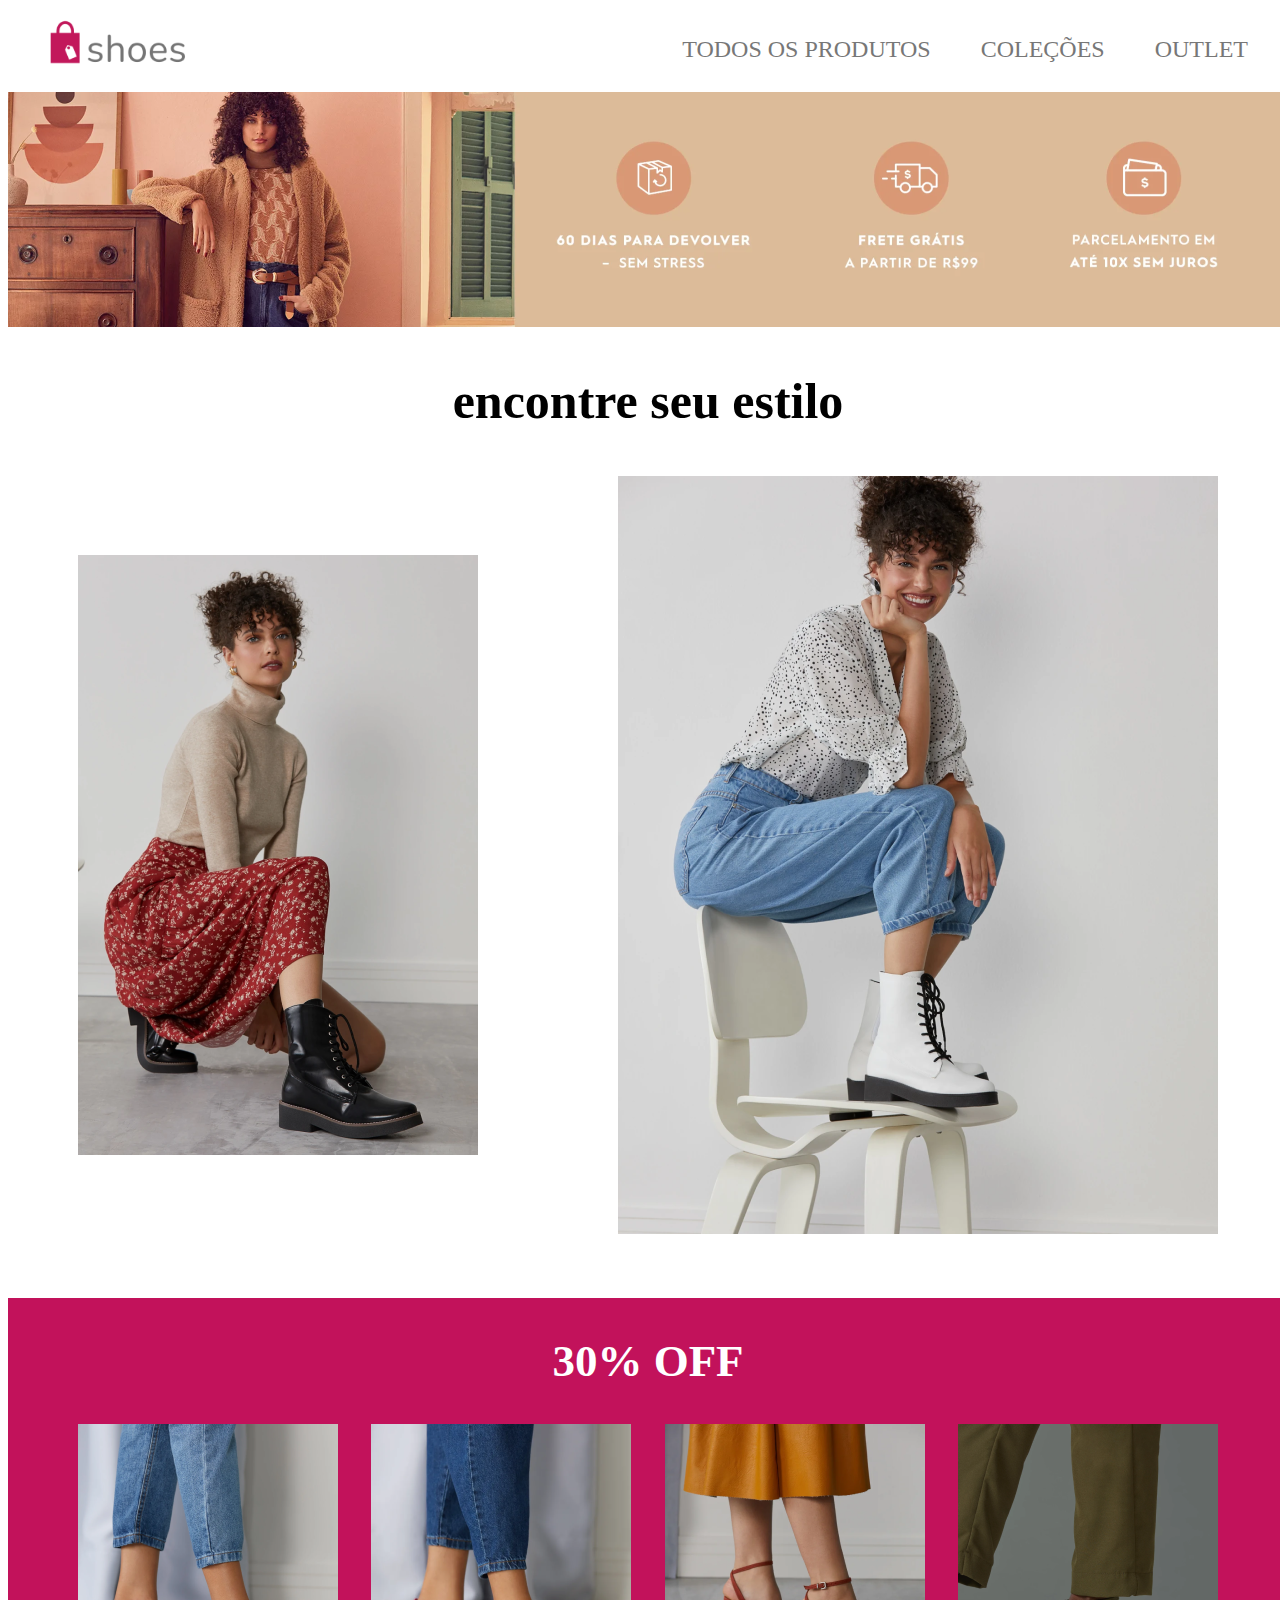
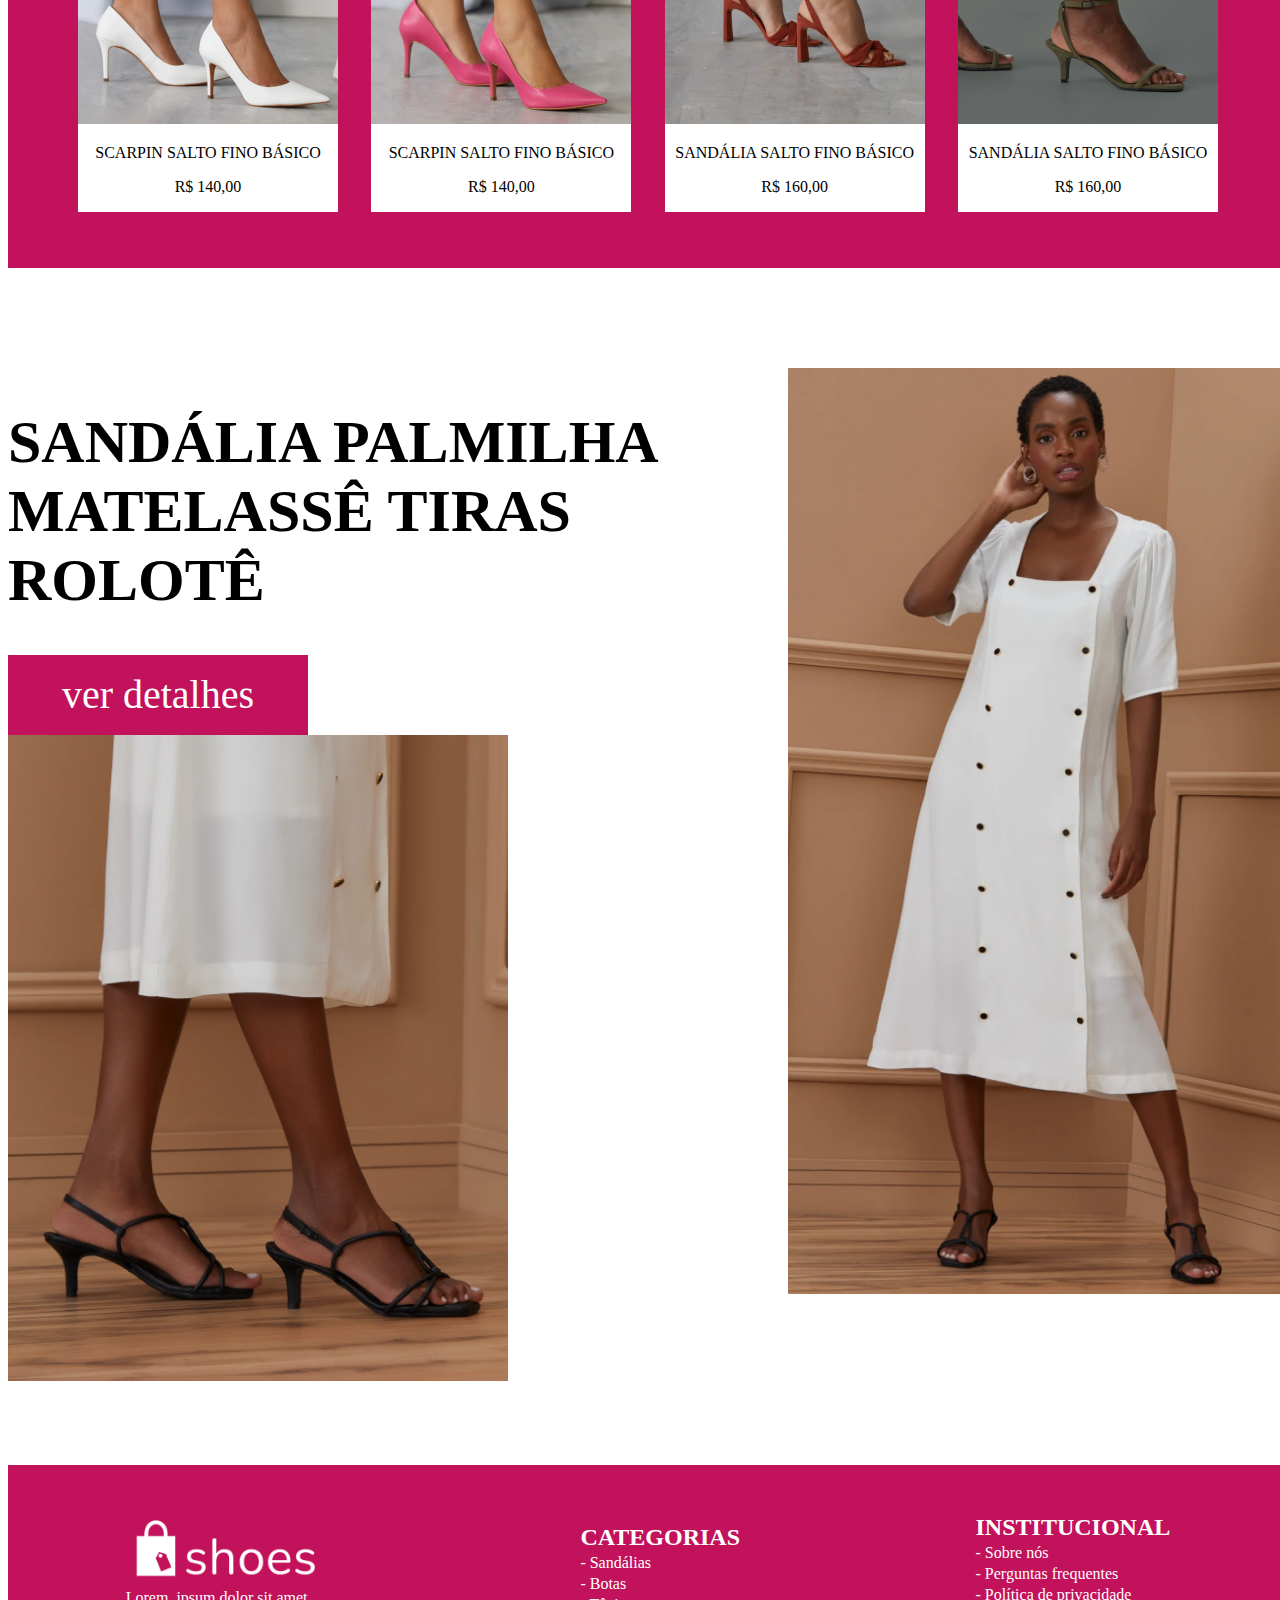
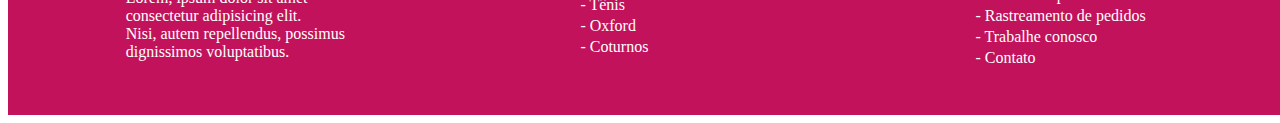
<file: index.html>
<!DOCTYPE html>
<html lang="en">

<head>
    <meta charset="UTF-8">
    <meta http-equiv="X-UA-Compatible" content="IE=edge">
    <meta name="viewport" content="width=device-width, initial-scale=1.0">
    <title>Shoes Store</title>
    <link rel="stylesheet" href="style.css">
</head>


<body>

    <div id="content">

    <header>
    
        <div class="headbox">
            <div class="logo"><img width="160" src="./shoes_pics/logo-color.png" alt=""></div>
            <div class="nav">
                <div class="nav1">
                    <p>TODOS OS PRODUTOS</p>
                </div>
                <div class="nav2">
                    <p>COLEÇÕES</p>
                </div>
                <div class="nav3">
                    <p>OUTLET</p>
                </div>
            </div>
        </div>
    </header>

    <main>
        <div class="banner"><img src="./shoes_pics/banner.png" alt=""></div>

        <div class="title">
            <h1>encontre seu estilo</h1>
        </div>

        <div class="psbox">
        <div class="ps1"><img src="./shoes_pics/photoshoot-1.png" alt=""></div>
        <div class="ps2"><img src="./shoes_pics/photoshoot-2.png" alt=""></div>
        </div>

    <section class="deals">
    
        <div class="dealsbox">
    
            <div class="deals_title">
                <h2>30% OFF</h2>
            </div>
    
            <div class="shoes_line">
    
                <div class="shoes1_box">
                    <div class="shoes1">
                        <img src="./shoes_pics/shoes1.png" alt="">
                    </div>
                    <div class="text_shoes">
                        <p>SCARPIN SALTO FINO BÁSICO</p>
                        <p>R$ 140,00</p>
                    </div>
                </div>
    
                <div class="shoes2_box">
                    <div class="shoes2">
                        <img src="./shoes_pics/shoes2.png" alt="">
                    </div>
                    <div class="text_shoes">
                        <p>SCARPIN SALTO FINO BÁSICO</p>
                        <p>R$ 140,00</p>
                    </div>
                </div>
    
                <div class="shoes3_box">
                    <div class="shoes3">
                        <img src="./shoes_pics/shoes3.png" alt="">
                    </div>
                    <div class="text_shoes">
                        <p>SANDÁLIA SALTO FINO BÁSICO</p>
                        <p>R$ 160,00</p>
                    </div>
                </div>
    
                <div class="shoes4_box">
                    <div class="shoes4">
                        <img src="./shoes_pics/shoes4.png" alt="">
                    </div>
                    <div class="text_shoes">
                        <p>SANDÁLIA SALTO FINO BÁSICO</p>
                        <p>R$ 160,00</p>
                    </div>
                </div>
    
            </div>
    
        </div>
    
    </section>

    <section class="palmilha">

    <div class="sand_box">

        <div class="sand_left">

        <div class="sand_left_top">
        <div class="sand_title"><h1>SANDÁLIA PALMILHA<br>MATELASSÊ TIRAS ROLOTÊ</h1></div>
        <div class="details"><button>ver detalhes</button></div>
        </div>

        <div class="ps3"><img width="500" src="./shoes_pics/photoshoot-3.png" alt=""></div>

        </div>

        <div class="ps4"><img width="500" src="./shoes_pics/photoshoot-4.png" alt=""></div>

    </div>

    </section>

    </main>

    <footer>
    
        <div class="foot1">
            <div class="foot1_logo">
                <img width="200" src="./shoes_pics/logo-white.png" alt="">
            </div>
            <div class="foot1_text">
                <p>Lorem, ipsum dolor sit amet <br>consectetur adipisicing elit.<br> Nisi, autem
                    repellendus, possimus<br> dignissimos voluptatibus.</p>
            </div>
        </div>
    
        <div class="categorias">
            <h2>CATEGORIAS</h2>
            <p>- Sandálias</p>
            <p>- Botas</p>
            <p>- Tênis</p>
            <p>- Oxford</p>
            <p>- Coturnos</p>
        </div>
    
        <div class="institucional">
            <h2>INSTITUCIONAL</h2>
            <p>- Sobre nós</p>
            <p>- Perguntas frequentes</p>
            <p>- Política de privacidade</p>
            <p>- Rastreamento de pedidos</p>
            <p>- Trabalhe conosco</p>
            <p>- Contato</p>
        </div>
    
    </footer>

</div>
    
</body>


</html>
</file>
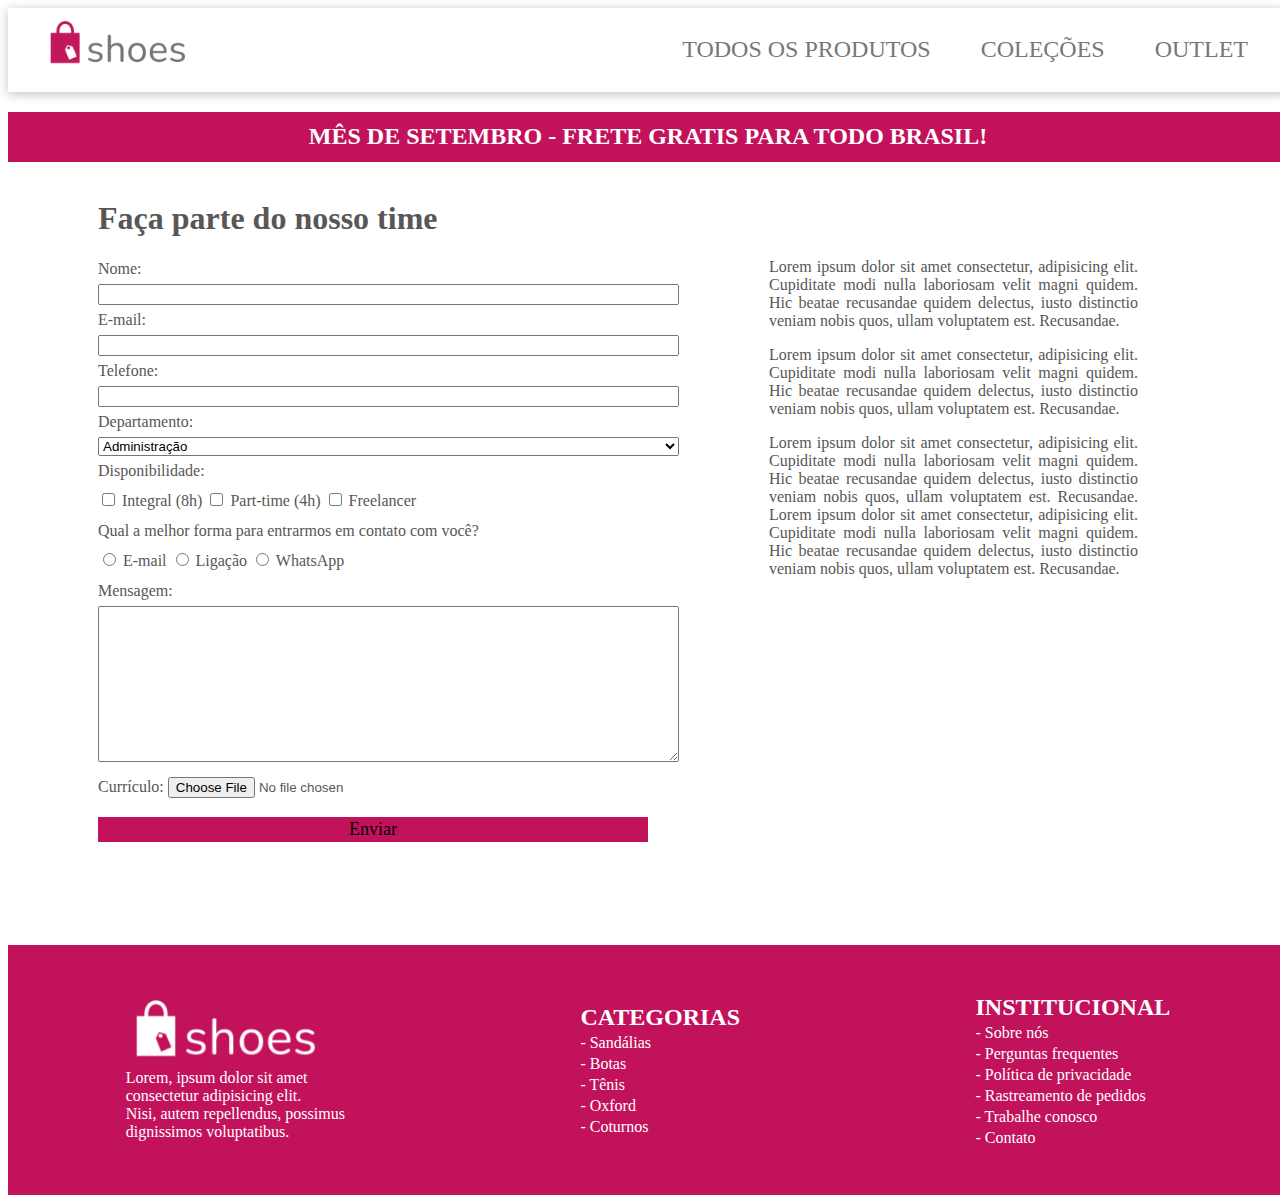
<file: formulario.html>
<!DOCTYPE html>
<html lang="en">

<head>
    <meta charset="UTF-8">
    <meta http-equiv="X-UA-Compatible" content="IE=edge">
    <meta name="viewport" content="width=device-width, initial-scale=1.0">
    <title>Shoes Store</title>
    <link rel="stylesheet" href="formulario.css">
</head>


<body>

    <div id="content">

        <header>

            <div class="headbox">
                <div class="logo"><img width="160" src="./shoes_pics/logo-color.png" alt=""></div>
                <div class="nav">
                    <div class="nav1">
                        <p>TODOS OS PRODUTOS</p>
                    </div>
                    <div class="nav2">
                        <p>COLEÇÕES</p>
                    </div>
                    <div class="nav3">
                        <p>OUTLET</p>
                    </div>
                </div>
            </div>
        </header>

        <main>

            <div class="banner_frete">
                <div class="background_box"></div>
                <div class="banner_text">
                    <h2>MÊS DE SETEMBRO - FRETE GRATIS
                        PARA TODO BRASIL!</h2>
                </div>
            </div>

            <div class="main_box">

                <div class="leftbox">

                    <div class="left01">
                        <h1>Faça parte do nosso time</h1>
                        <form action="/formulario.html" method="post"></form>

                        <label for="nome">Nome:</label>
                        <input class="name" type="text" name="nome">

                        <label for="email">E-mail:</label>
                        <input class="email" type="email" name="email">

                        <label for="tel">Telefone:</label>
                        <input class="tel" type="tel" name="tel">

                        <label>Departamento:</label>
                        <select class="depart" name="depart" id="depart">
                            <option value="ADM">Administração</option>
                            <option value="RH">Recursos Humanos</option>
                            <option value="FIN">Finanças</option>
                            <option value="ART">Design</option>
                        </select>
                    </div>

                    <div class="left02">
                        <label for="disponivel">Disponibilidade:</label>
                        <div class="disp">
                            <input type="checkbox" id="d1" name="disponivel" value="Integral (8h)">
                            <label for="d1">Integral (8h)</label>
                            <input type="checkbox" id="d2" name="disponivel" value="Part-time (4h)">
                            <label for="d2">Part-time (4h)</label>
                            <input type="checkbox" id="d3" name="disponivel" value="Freelancer">
                            <label for="d3">Freelancer</label>
                        </div>
                    </div>

                    <div class="contato">
                        <label>Qual a melhor forma para entrarmos em contato com você?</label>
                        <div class="contato">
                            <input type="radio" name="contato" value="E-mail">
                            <label>E-mail</label>
                            <input type="radio" name="contato" value="Ligação">
                            <label>Ligação</label>
                            <input type="radio" name="contato" value="WhatsApp">
                            <label>WhatsApp</label>
                        </div>

                    </div>


                    <label for="mensagem">Mensagem:</label>

                    <div class="msg">

                        <textarea name="mensagem" id="msg" cols="70" rows="10"></textarea>

                    </div>

                    <div class="cv">
                        <Label>Currículo:</Label>
                        <input type="file" name="cv" accept=".pdf, .doc">
                    </div>

                    <div class="send_bt"><button type="submit">Enviar</button></div>

                </div>

                <div class="text">
                    <p>Lorem ipsum dolor sit amet consectetur, adipisicing elit.
                        Cupiditate modi nulla laboriosam velit magni quidem. Hic
                        beatae recusandae quidem delectus, iusto distinctio veniam
                        nobis quos, ullam voluptatem est. Recusandae.</p>
                    <p>Lorem ipsum dolor sit amet consectetur, adipisicing elit.
                        Cupiditate modi nulla laboriosam velit magni quidem. Hic
                        beatae recusandae quidem delectus, iusto distinctio veniam
                        nobis quos, ullam voluptatem est. Recusandae.</p>
                    <p>Lorem ipsum dolor sit amet consectetur, adipisicing elit.
                        Cupiditate modi nulla laboriosam velit magni quidem. Hic
                        beatae recusandae quidem delectus, iusto distinctio veniam
                        nobis quos, ullam voluptatem est. Recusandae. Lorem ipsum dolor 
                        sit amet consectetur, adipisicing elit.
                        Cupiditate modi nulla laboriosam velit magni quidem. Hic
                        beatae recusandae quidem delectus, iusto distinctio veniam
                        nobis quos, ullam voluptatem est. Recusandae.</p>
                </div>
            </div>
        </main>

        <footer>

            <div class="foot1">
                <div class="foot1_logo">
                    <img width="200" src="./shoes_pics/logo-white.png" alt="">
                </div>
                <div class="foot1_text">
                    <p>Lorem, ipsum dolor sit amet <br>consectetur adipisicing elit.<br> Nisi, autem
                        repellendus, possimus<br> dignissimos voluptatibus.</p>
                </div>
            </div>

            <div class="categorias">
                <h2>CATEGORIAS</h2>
                <p>- Sandálias</p>
                <p>- Botas</p>
                <p>- Tênis</p>
                <p>- Oxford</p>
                <p>- Coturnos</p>
            </div>

            <div class="institucional">
                <h2>INSTITUCIONAL</h2>
                <p>- Sobre nós</p>
                <p>- Perguntas frequentes</p>
                <p>- Política de privacidade</p>
                <p>- Rastreamento de pedidos</p>
                <p>- Trabalhe conosco</p>
                <p>- Contato</p>
            </div>

        </footer>

    </div>

</body>


</html>
</file>
<file: style.css>
header .headbox {
    display: flex;
    justify-content: space-between;
}

header .nav {
    display: flex;
    align-self: center;
}

.logo {
    margin-left: 30px;
}

.nav1 {
    font-family: 'Ropa Sans';
    font-size: 24px;
    color: #777777;
    margin-right: 50px;
}

.nav2 {
    font-family: 'Ropa Sans';
    font-size: 24px;
    color: #777777;
    margin-right: 50px;
}

.nav3 {
    font-family: 'Ropa Sans';
    font-size: 24px;
    color: #777777;
    margin-right: 40px;
}

main .banner {
    display: flex;
    justify-content: center;
}

main .title {
    display: flex;
    justify-content: center;
    font-family: 'Ropa Sans';
    font-weight: 800;
    font-size: 25px;
    line-height: 82px;
}

main .psbox {
    display: flex;
    justify-content: space-around;
    margin-bottom: 60px;
}

main .ps1 {
    align-self: center;
}

section .dealsbox {
    background-color: #c2125b;
    display: flex;
    flex-direction: column;
    height: 570px;
    margin-bottom: 100px;

}

section .deals_title {
    display: flex;
    color: white;
    font-family: 'Ropa Sans';
    font-size: 30px;
    align-self: center;
}

section .shoes_line {
    display: flex;
    justify-content: space-between;
    margin-left: 70px;
    margin-right: 70px;
}

.shoes1_box {
    background-color: white;
}

.shoes2_box {
    background-color: white;
}

.shoes3_box {
    background-color: white;
}

.shoes4_box {
    background-color: white;
}

.text_shoes {
    font-family: 'Ropa Sans';
    text-align: center;
}

.sand_box {
    display: flex;
    justify-content: space-around;
}

.sand_left {
    display: flex;
    flex-direction: column;
    justify-content: space-between;
}

section .sand_title {
    font-family: 'Ropa Sans';
    font-size: 30px;
}

button {
    font-family: 'Ropa Sans';
    font-size: 40px;
    background-color: #c2125b;
    text-align: center;
    color: white;
    width: 300px;
    height: 80px;
    border: none;
   
}

footer {
    display: flex;
    justify-content: space-around;
    align-items: center;
    background-color: #c2125b;
    height: 250px;
    margin-top: 80px;
}

footer .foot1 {
    display: flex;
    flex-direction: column;
    font-family: 'Ropa Sans';
    color: white;
}

.foot1_logo {
    position: absolute;
}

.foot1_text {
    margin-top: 70px;

}

.categorias {
    font-family: 'Ropa Sans';
    line-height: 5px;
    color: white;
}

.institucional {
    font-family: 'Ropa Sans';
    line-height: 5px;
    color: white;
}

#content {
    margin: 0 auto;
    width: 1280px;
}
</file>
<file: formulario.css>
header .headbox {
    display: flex;
    justify-content: space-between;
    box-shadow: 0px 2px 10px rgba(0, 0, 0, 0.25);
    margin-bottom: 20px;
}

header .nav {
    display: flex;
    align-self: center;
}

.logo {
    margin-left: 30px;
}

.nav1 {
    font-family: 'Ropa Sans';
    font-size: 24px;
    color: #777777;
    margin-right: 50px;
}

.nav2 {
    font-family: 'Ropa Sans';
    font-size: 24px;
    color: #777777;
    margin-right: 50px;
}

.nav3 {
    font-family: 'Ropa Sans';
    font-size: 24px;
    color: #777777;
    margin-right: 40px;
}

.banner_frete {
    display: flex;
    justify-content: center;
    position: sticky;
    top: 0px;
}

.background_box {
    display: flex;
    background-color: #c2125b;
    width: 1280px;
    height: 50px;
    position: relative;
    z-index: 1;
}

.banner_text {
    display: flex;
    position: absolute;
    font-family: 'Ropa Sans';
    color: #fff;
    align-self: center;
    z-index: 10;
}





.main_box {
    display: flex;

}

main .leftbox{
    display: flex;
    flex-direction: column;
    line-height: 30px;
    margin: 20px 20px 20px 90px;
    font-family: 'Ropa Sans';
    color: #575757;
}

main .left01 {
    display: flex;
    flex-direction: column;
}

main .text {
    font-family: 'Ropa Sans';
    margin: 80px 150px 70px 70px;
    text-align: justify;
    color: #575757;

}

button {
    background-color: #c2125b;
    border: none;
    font-family: 'Ropa Sans';
    color: black;
    width: 550px;
    height: 25px;
    font-size: 18px;
    margin-top: 15px;
    transition-property: background-color, color;
    transition-duration: 0.5s;
}

button:hover {
    background-color: rgb(21, 104, 212);
    color: #fff;
    transition: background-color 0.5s, color 0.5s;
}

.name:hover {
    border: solid blue 2px;
}

.email:hover {
    border: solid blue 2px;
    }

.tel:hover {
        border: solid blue 2px;
        }

.depart:hover{
    border: solid blue 1px;

}

footer {
    display: flex;
    justify-content: space-around;
    align-items: center;
    background-color: #c2125b;
    height: 250px;
    margin-top: 80px;
}

footer .foot1 {
    display: flex;
    flex-direction: column;
    font-family: 'Ropa Sans';
    color: white;
}

.foot1_logo {
    position: absolute;
}

.foot1_text {
    margin-top: 70px;

}

.categorias {
    font-family: 'Ropa Sans';
    line-height: 5px;
    color: white;
}

.institucional {
    font-family: 'Ropa Sans';
    line-height: 5px;
    color: white;
}

#content {
    margin: 0 auto;
    width: 1280px;
}
</file>
